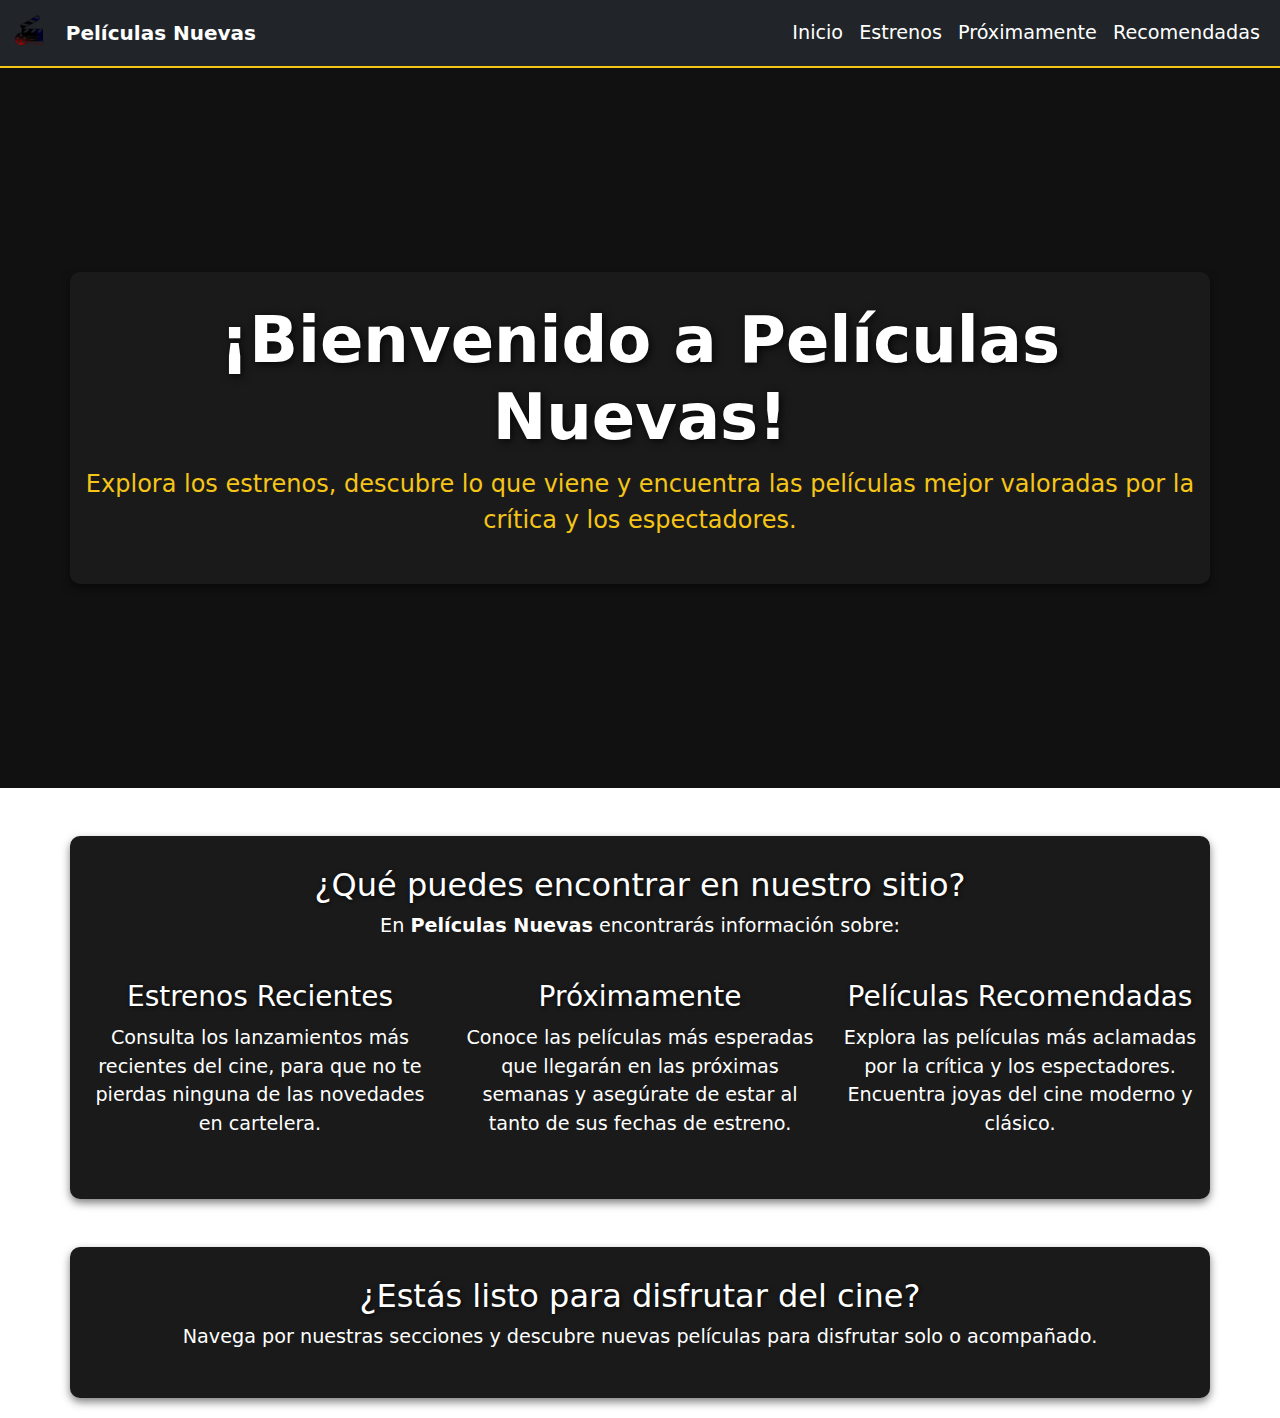
<file: index.html>
<!DOCTYPE html>
<html lang="es">

<head>
    <meta charset="UTF-8">
    <meta name="viewport" content="width=device-width, initial-scale=1.0">
    <title>Inicio - Películas Nuevas</title>
    <link rel="stylesheet" href="estilos.css">
    <link rel="stylesheet" href="https://cdn.jsdelivr.net/npm/bootstrap@5.3.2/dist/css/bootstrap.min.css">
    <script src="https://cdn.jsdelivr.net/npm/bootstrap@5.3.2/dist/js/bootstrap.bundle.min.js"></script>
</head>

<body>
    <nav class="navbar navbar-expand-lg navbar-dark bg-dark">
        <div class="container-fluid">
            <a class="navbar-brand" href="index.html"><img src="Imagenes/logo.png" alt="logoSitio" class="logo"></a>
            <a class="navbar-brand" href="index.html">Películas Nuevas</a>
            <button class="navbar-toggler" type="button" data-bs-toggle="collapse" data-bs-target="#navbarNav"
                aria-controls="navbarNav" aria-expanded="false" aria-label="Toggle navigation">
                <span class="navbar-toggler-icon"></span>
            </button>
            <div class="collapse navbar-collapse" id="navbarNav">
                <ul class="navbar-nav ms-auto">
                    <li class="nav-item"><a class="nav-link" href="index.html">Inicio</a></li>
                    <li class="nav-item"><a class="nav-link" href="pagina1.html">Estrenos</a></li>
                    <li class="nav-item"><a class="nav-link" href="pagina2.html">Próximamente</a></li>
                    <li class="nav-item"><a class="nav-link" href="pagina3.html">Recomendadas</a></li>
                </ul>
            </div>
        </div>
    </nav>
    <header class="hero">
        <div class="container text-center text-white">
            <h1>¡Bienvenido a Películas Nuevas!</h1>
            <p>Explora los estrenos, descubre lo que viene y encuentra las películas mejor valoradas por la crítica y
                los espectadores.</p>
        </div>
    </header>
    <section class="container mt-5">
        <h2 class="text-center">¿Qué puedes encontrar en nuestro sitio?</h2>
        <p class="text-center">En <strong>Películas Nuevas</strong> encontrarás información sobre:</p>
        <div class="row mt-4">
            <div class="col-md-4">
                <h3>Estrenos Recientes</h3>
                <p>Consulta los lanzamientos más recientes del cine, para que no te pierdas ninguna de las novedades en
                    cartelera.</p>
            </div>
            <div class="col-md-4">
                <h3>Próximamente</h3>
                <p>Conoce las películas más esperadas que llegarán en las próximas semanas y asegúrate de estar al tanto
                    de sus fechas de estreno.</p>
            </div>
            <div class="col-md-4">
                <h3>Películas Recomendadas</h3>
                <p>Explora las películas más aclamadas por la crítica y los espectadores. Encuentra joyas del cine
                    moderno y clásico.</p>
            </div>
        </div>
    </section>
    <section class="container mt-5">
        <div class="text-center">
            <h2>¿Estás listo para disfrutar del cine?</h2>
            <p>Navega por nuestras secciones y descubre nuevas películas para disfrutar solo o acompañado.</p>
        </div>
    </section>
    <script src="https://cdn.jsdelivr.net/npm/bootstrap@5.3.2/dist/js/bootstrap.bundle.min.js"></script>
</body>

</html>
</file>
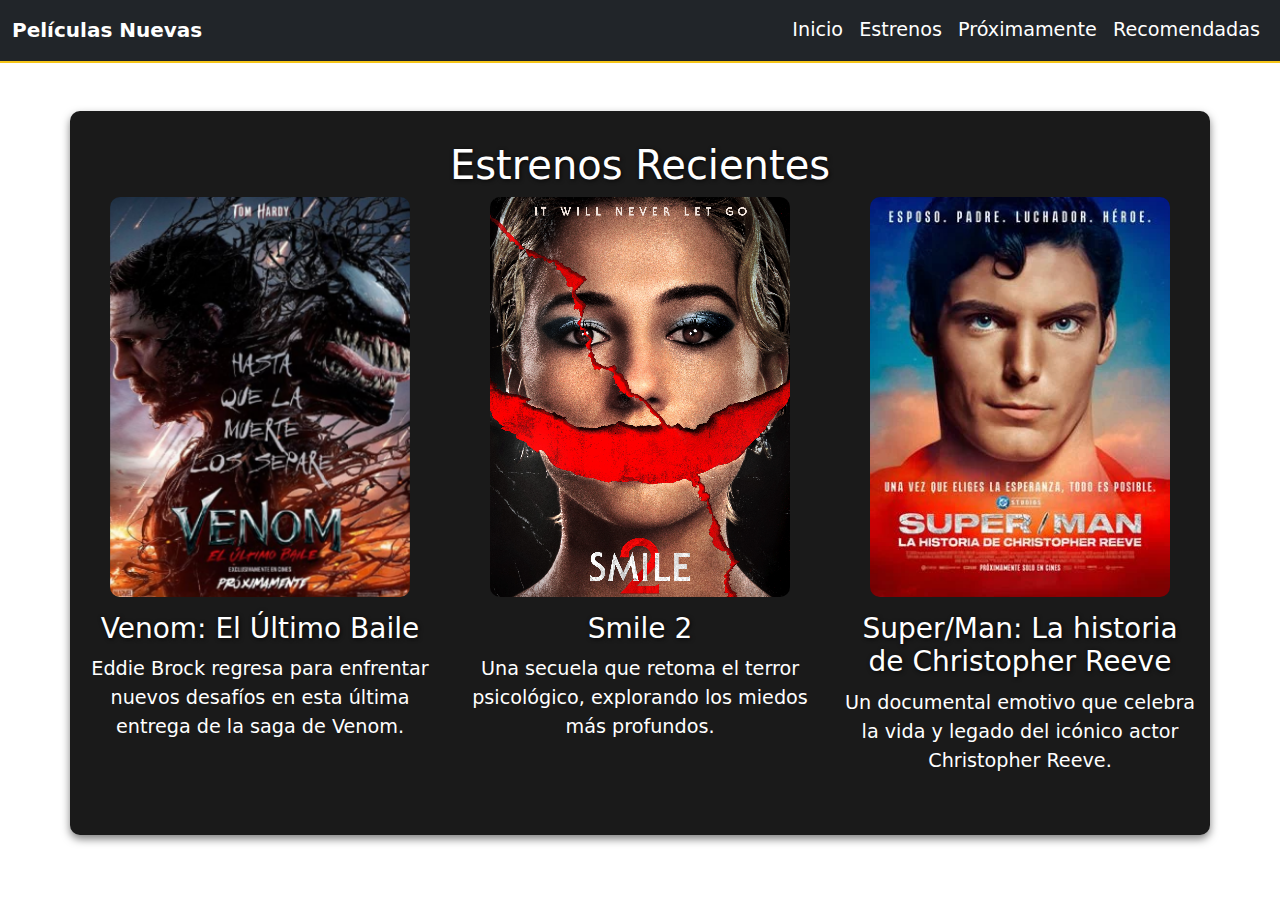
<file: pagina1.html>
<!DOCTYPE html>
<html lang="es">

<head>
    <meta charset="UTF-8">
    <meta name="viewport" content="width=device-width, initial-scale=1.0">
    <title>Estrenos - Películas Nuevas</title>
    <link rel="stylesheet" href="estilos.css">
    <link rel="stylesheet" href="https://cdn.jsdelivr.net/npm/bootstrap@5.3.2/dist/css/bootstrap.min.css">
    <script src="https://cdn.jsdelivr.net/npm/bootstrap@5.3.2/dist/js/bootstrap.bundle.min.js"></script>
</head>

<body>
    <nav class="navbar navbar-expand-lg navbar-dark bg-dark">
        <div class="container-fluid">
            <a class="navbar-brand" href="index.html">Películas Nuevas</a>
            <button class="navbar-toggler" type="button" data-bs-toggle="collapse" data-bs-target="#navbarNav" aria-controls="navbarNav" aria-expanded="false" aria-label="Toggle navigation">
                <span class="navbar-toggler-icon"></span>
            </button>
            <div class="collapse navbar-collapse" id="navbarNav">
                <ul class="navbar-nav ms-auto">
                    <li class="nav-item"><a class="nav-link" href="index.html">Inicio</a></li>
                    <li class="nav-item"><a class="nav-link" href="pagina1.html">Estrenos</a></li>
                    <li class="nav-item"><a class="nav-link" href="pagina2.html">Próximamente</a></li>
                    <li class="nav-item"><a class="nav-link" href="pagina3.html">Recomendadas</a></li>
                </ul>
            </div>
        </div>
    </nav>
    <section class="container mt-5">
        <h1>Estrenos Recientes</h1>
        <div class="row">
            <div class="col-md-4">
                <img src="Imagenes/venom2.png" class="img-fluid" alt="Venom: El Último Baile">
                <h3>Venom: El Último Baile</h3>
                <p>Eddie Brock regresa para enfrentar nuevos desafíos en esta última entrega de la saga de Venom.</p>
            </div>
            <div class="col-md-4">
                <img src="./Imagenes/smile.jpg" class="img-fluid" alt="Smile 2">
                <h3>Smile 2</h3>
                <p>Una secuela que retoma el terror psicológico, explorando los miedos más profundos.</p>
            </div>
            <div class="col-md-4">
                <img src="./Imagenes/superman.jpg" class="img-fluid"
                    alt="Super/Man: La historia de Christopher Reeve">
                <h3>Super/Man: La historia de Christopher Reeve</h3>
                <p>Un documental emotivo que celebra la vida y legado del icónico actor Christopher Reeve.</p>
            </div>
        </div>
    </section>
    <script src="https://cdn.jsdelivr.net/npm/bootstrap@5.3.2/dist/js/bootstrap.bundle.min.js"></script>
</body>

</html>
</file>
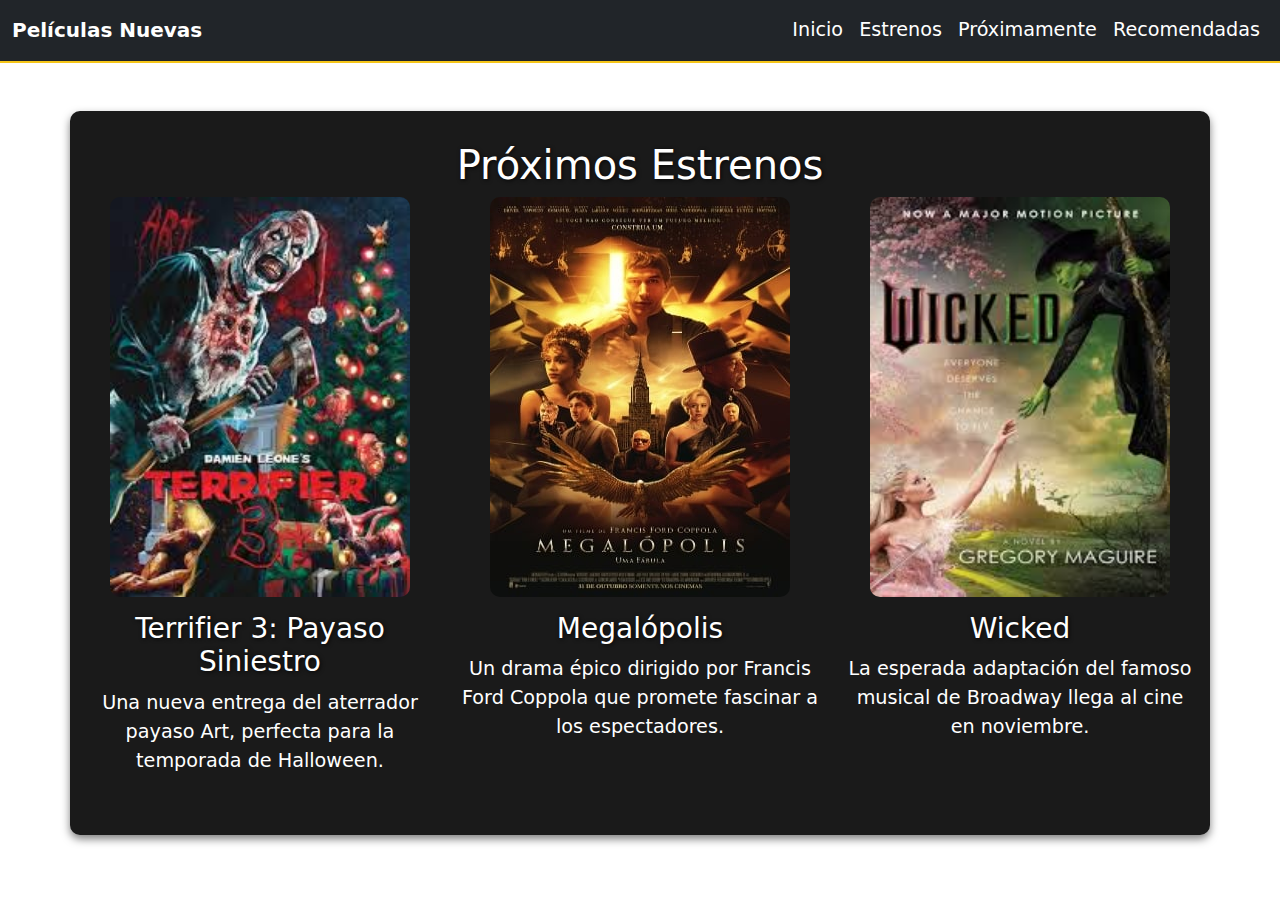
<file: pagina2.html>
<!DOCTYPE html>
<html lang="es">

<head>
    <meta charset="UTF-8">
    <meta name="viewport" content="width=device-width, initial-scale=1.0">
    <title>Próximamente - Películas Nuevas</title>
    <link rel="stylesheet" href="estilos.css">
    <link rel="stylesheet" href="https://cdn.jsdelivr.net/npm/bootstrap@5.3.2/dist/css/bootstrap.min.css">
    <script src="https://cdn.jsdelivr.net/npm/bootstrap@5.3.2/dist/js/bootstrap.bundle.min.js"></script>
</head>

<body>
    <nav class="navbar navbar-expand-lg navbar-dark bg-dark">
        <div class="container-fluid">
            <a class="navbar-brand" href="index.html">Películas Nuevas</a>
            <button class="navbar-toggler" type="button" data-bs-toggle="collapse" data-bs-target="#navbarNav" aria-controls="navbarNav" aria-expanded="false" aria-label="Toggle navigation">
                <span class="navbar-toggler-icon"></span>
            </button>
            <div class="collapse navbar-collapse" id="navbarNav">
                <ul class="navbar-nav ms-auto">
                    <li class="nav-item"><a class="nav-link" href="index.html">Inicio</a></li>
                    <li class="nav-item"><a class="nav-link" href="pagina1.html">Estrenos</a></li>
                    <li class="nav-item"><a class="nav-link" href="pagina2.html">Próximamente</a></li>
                    <li class="nav-item"><a class="nav-link" href="pagina3.html">Recomendadas</a></li>
                </ul>
            </div>
        </div>
    </nav>
    <section class="container mt-5">
        <h1>Próximos Estrenos</h1>
        <div class="row">
            <div class="col-md-4">
                <img src="./Imagenes/terrifier.jpg" class="img-fluid" alt="Terrifier 3">
                <h3>Terrifier 3: Payaso Siniestro</h3>
                <p>Una nueva entrega del aterrador payaso Art, perfecta para la temporada de Halloween.</p>
            </div>
            <div class="col-md-4">
                <img src="./Imagenes/megalopolis.jpg" class="img-fluid" alt="Megalópolis">
                <h3>Megalópolis</h3>
                <p>Un drama épico dirigido por Francis Ford Coppola que promete fascinar a los espectadores.</p>
            </div>
            <div class="col-md-4">
                <img src="./Imagenes/wicked.jpg" class="img-fluid" alt="Wicked">
                <h3>Wicked</h3>
                <p>La esperada adaptación del famoso musical de Broadway llega al cine en noviembre.</p>
            </div>
        </div>
    </section>
    <script src="https://cdn.jsdelivr.net/npm/bootstrap@5.3.2/dist/js/bootstrap.bundle.min.js"></script>
</body>

</html>
</file>
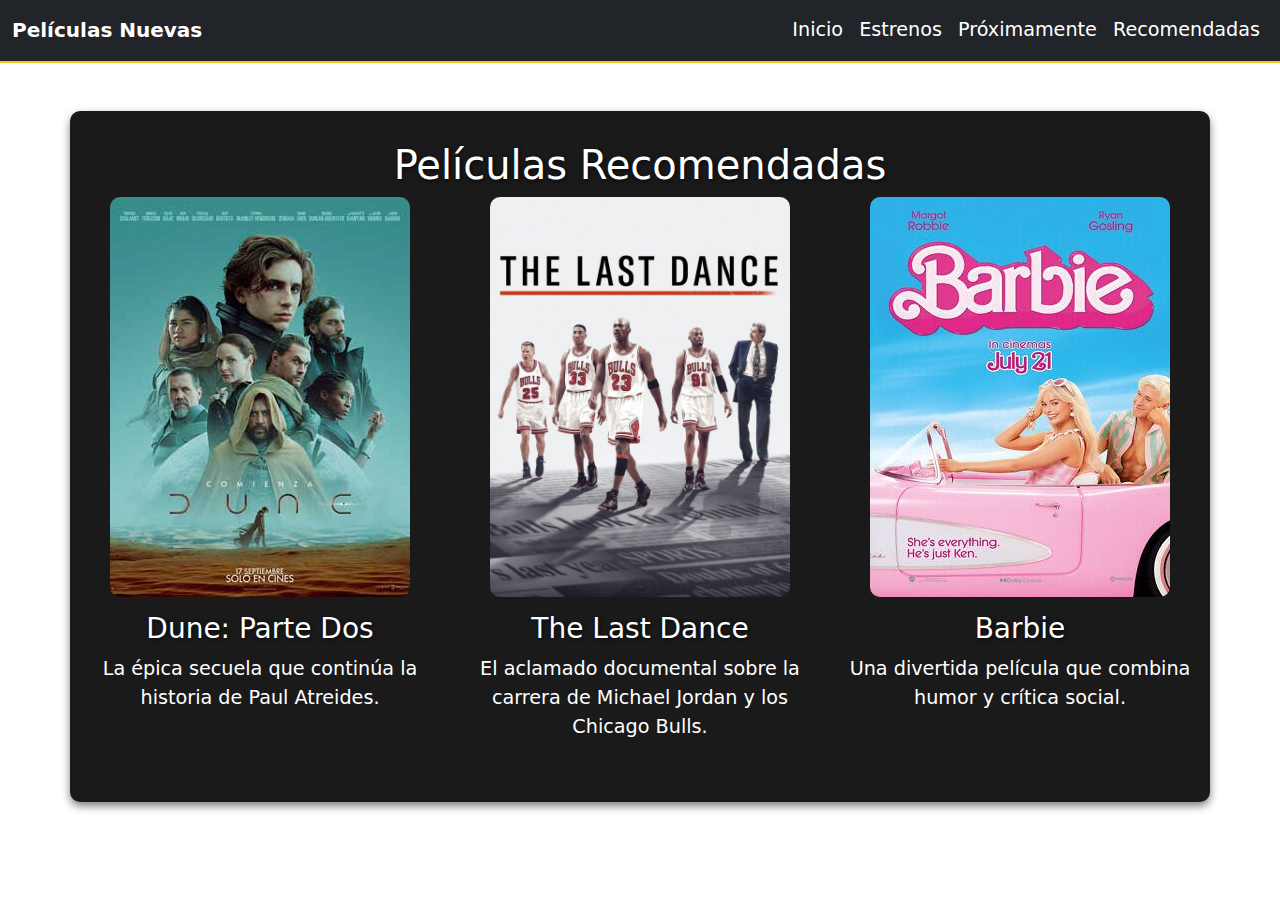
<file: pagina3.html>
<!DOCTYPE html>
<html lang="es">

<head>
    <meta charset="UTF-8">
    <meta name="viewport" content="width=device-width, initial-scale=1.0">
    <title>Recomendadas - Películas Nuevas</title>
    <link rel="stylesheet" href="estilos.css">
    <link rel="stylesheet" href="https://cdn.jsdelivr.net/npm/bootstrap@5.3.2/dist/css/bootstrap.min.css">
    <script src="https://cdn.jsdelivr.net/npm/bootstrap@5.3.2/dist/js/bootstrap.bundle.min.js"></script>
</head>

<body>
    <nav class="navbar navbar-expand-lg navbar-dark bg-dark">
        <div class="container-fluid">
            <a class="navbar-brand" href="index.html">Películas Nuevas</a>
            <button class="navbar-toggler" type="button" data-bs-toggle="collapse" data-bs-target="#navbarNav" aria-controls="navbarNav" aria-expanded="false" aria-label="Toggle navigation">
                <span class="navbar-toggler-icon"></span>
            </button>
            <div class="collapse navbar-collapse" id="navbarNav">
                <ul class="navbar-nav ms-auto">
                    <li class="nav-item"><a class="nav-link" href="index.html">Inicio</a></li>
                    <li class="nav-item"><a class="nav-link" href="pagina1.html">Estrenos</a></li>
                    <li class="nav-item"><a class="nav-link" href="pagina2.html">Próximamente</a></li>
                    <li class="nav-item"><a class="nav-link" href="pagina3.html">Recomendadas</a></li>
                </ul>
            </div>
        </div>
    </nav>
    <section class="container mt-5">
        <h1>Películas Recomendadas</h1>
        <div class="row">
            <div class="col-md-4">
                <img src="./Imagenes/dune.jpg" class="img-fluid" alt="Dune: Parte Dos">
                <h3>Dune: Parte Dos</h3>
                <p>La épica secuela que continúa la historia de Paul Atreides.</p>
            </div>
            <div class="col-md-4">
                <img src="./Imagenes/the last dance.jpg" class="img-fluid" alt="The Last Dance">
                <h3>The Last Dance</h3>
                <p>El aclamado documental sobre la carrera de Michael Jordan y los Chicago Bulls.</p>
            </div>
            <div class="col-md-4">
                <img src="./Imagenes/barbie.jpg" class="img-fluid" alt="Barbie">
                <h3>Barbie</h3>
                <p>Una divertida película que combina humor y crítica social.</p>
            </div>
        </div>
    </section>
    <script src="https://cdn.jsdelivr.net/npm/bootstrap@5.3.2/dist/js/bootstrap.bundle.min.js"></script>
</body>

</html>
</file>
<file: estilos.css>
/* estilos.css */

/* Estilo General */
body {
    background-color: #000000;
    /* Fondo negro */
    margin: 0;
    padding: 0;
    font-family: 'Arial', sans-serif;
    color: #ffffff !important;
    /* Forzar texto blanco */
    line-height: 1.6;
}

/* Navbar */
.navbar {
    background-color: #1a1a1a;
    padding: 15px;
    border-bottom: 2px solid #f5c518;
}

.navbar-brand {
    font-size: 2rem;
    font-weight: bold;
    color: #f5c518;
}

.navbar-nav .nav-link {
    color: #ffffff !important;
    /* Forzar blanco en los links */
    font-size: 1.2rem;
}

.navbar-nav .nav-link:hover {
    color: #ff3d00;
}

/* Hero */
.hero {
    background-color: #111111;
    height: 80vh;
    display: flex;
    flex-direction: column;
    align-items: center;
    justify-content: center;
    text-align: center;
    padding: 20px;
}

.hero h1 {
    font-size: 4rem;
    font-weight: bold;
    color: #ffffff !important;
    /* Forzar blanco */
    margin-bottom: 10px;
    text-shadow: 2px 2px 8px rgba(0, 0, 0, 0.8);
    /* Sombra */
}

.hero p {
    font-size: 1.5rem;
    color: #f5c518;
}

/* Contenedores */
.container {
    max-width: 1200px;
    margin: 20px auto;
    padding: 30px;
    background-color: #1a1a1a;
    border-radius: 10px;
    box-shadow: 0 4px 8px rgba(0, 0, 0, 0.5);
}

h1,
h2,
h3 {
    color: #ffffff !important;
    /* Forzar blanco en todos los títulos */
    margin-bottom: 15px;
    text-align: center;
    text-shadow: 1px 1px 4px rgba(0, 0, 0, 0.8);
    /* Sombra */
}

h1 {
    font-size: 3rem;
}

h2 {
    font-size: 2.5rem;
}

h3 {
    font-size: 2rem;
}

/* Texto */
p {
    color: #ffffff;
    font-size: 1.2rem;
}

/* Tarjetas */
.card {
    background-color: #262626;
    border-radius: 10px;
    padding: 20px;
    margin: 10px;
    transition: transform 0.3s, box-shadow 0.3s;
}

.card:hover {
    transform: scale(1.05);
    box-shadow: 0 8px 15px rgba(255, 61, 0, 0.5);
}

.card img {
    border-radius: 10px;
    width: 100%;
    margin-bottom: 15px;
}

.card h3 {
    color: #ffffff !important;
    /* Forzar blanco */
    margin-bottom: 10px;
}

/* Footer */
footer {
    background-color: #1a1a1a;
    color: #ffffff;
    text-align: center;
    padding: 10px;
}

/* Responsividad */
@media (max-width: 768px) {
    .card {
        width: 90%;
    }

    .hero h1 {
        font-size: 2.5rem;
    }

    h2 {
        font-size: 2rem;
    }
}

/* Asegurar alineación vertical y espaciado */
.row {
    display: flex;
    flex-wrap: wrap;
    justify-content: center;
    align-items: stretch;
    /* Mantener todas las tarjetas de la misma altura */
}

.col-md-4 {
    display: flex;
    flex-direction: column;
    align-items: center;
    justify-content: flex-start;
    margin-bottom: 20px;
    /* Espacio entre las tarjetas */
}

.col-md-4 img {
    max-width: 100%;
    /* Que no exceda el tamaño del contenedor */
    height: auto;
    /* Mantener la proporción */
    border-radius: 10px;
}

.col-md-4 img {
    width: 300px;
    /* Ancho fijo */
    height: 400px;
    /* Alto fijo */
    object-fit: cover;
    /* Ajuste del contenido para llenar el contenedor */
    border-radius: 10px;
}

.col-md-4 h3 {
    margin-top: 15px;
    margin-bottom: 10px;
    text-align: center;
}

.col-md-4 p {
    text-align: center;
    flex-grow: 1;
    /* Asegura que el contenido llene el espacio disponible */
    margin-bottom: 10px;
}

/* Asegurar que se vea bien en móviles */
@media (max-width: 768px) {
    .col-md-4 {
        width: 100%;
        margin-bottom: 15px;
    }
}

.logo {
    height: 40px;
    width: auto;
}
</file>
